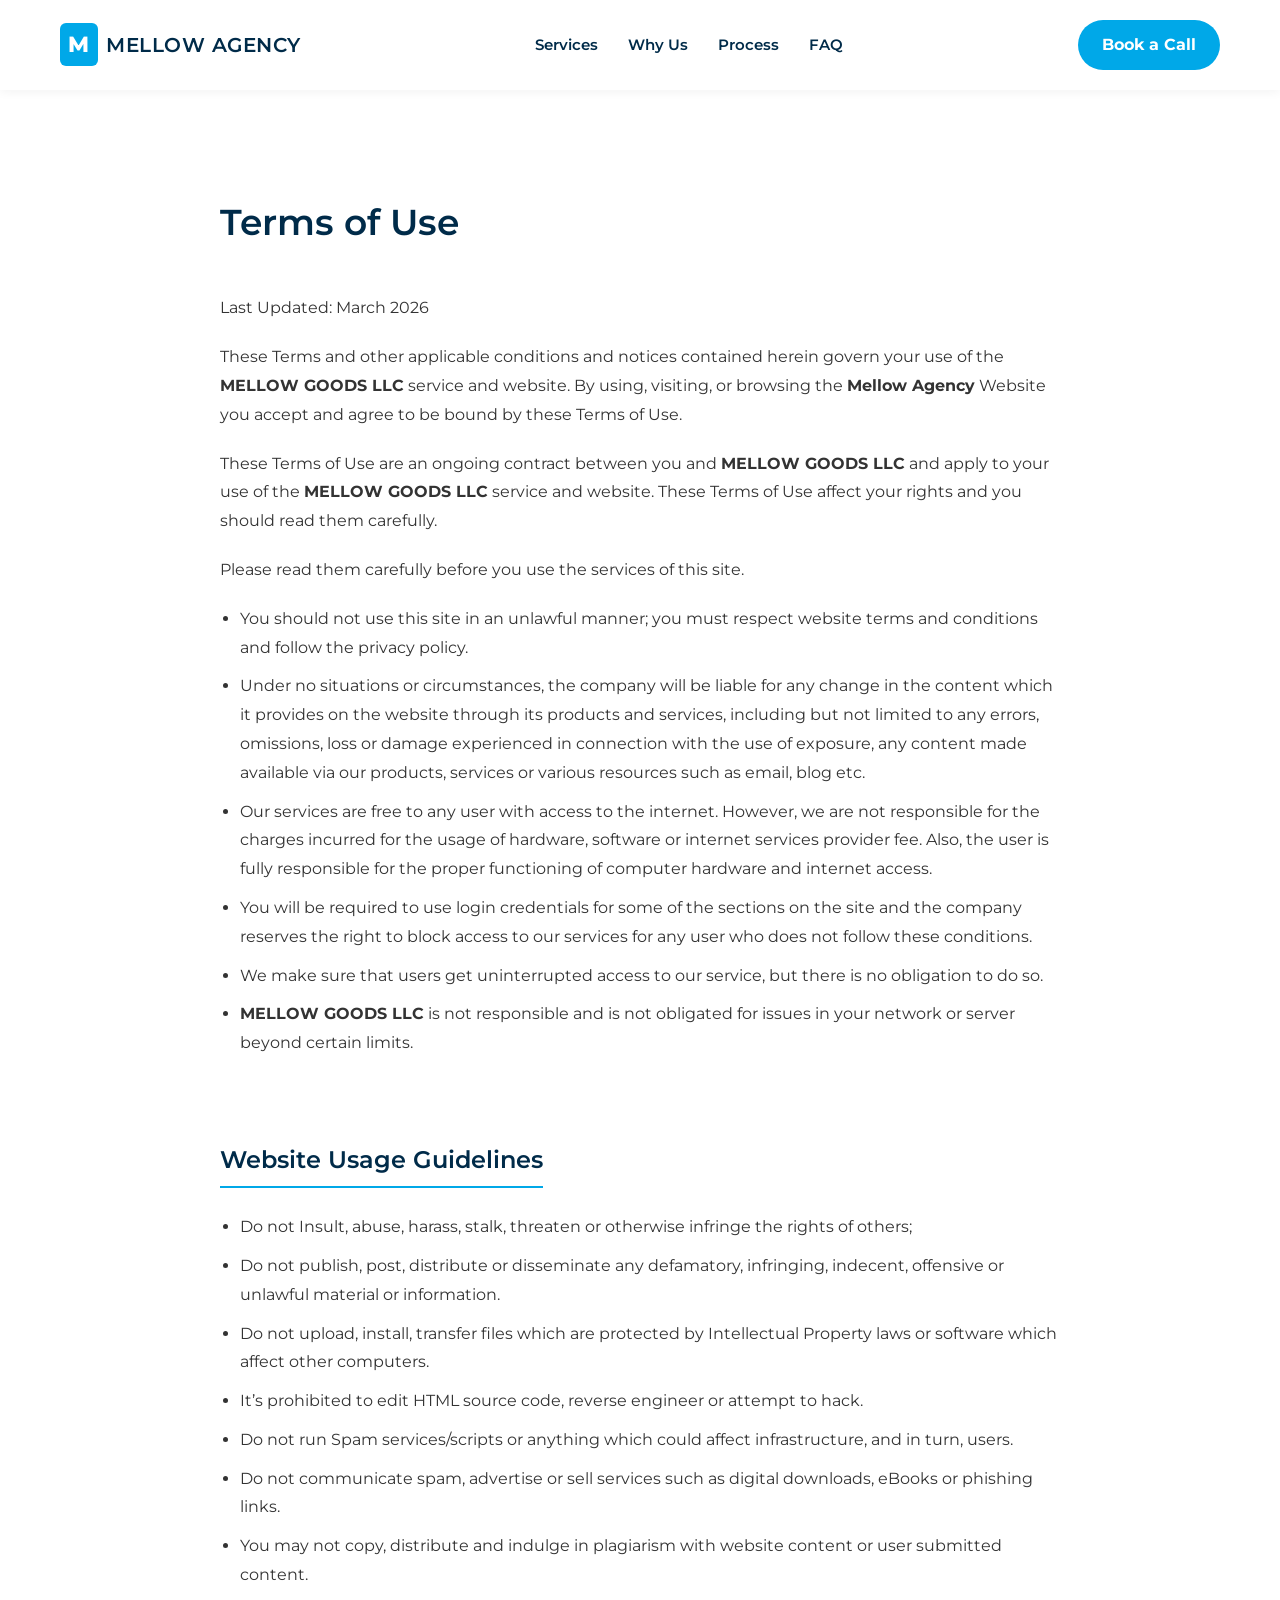
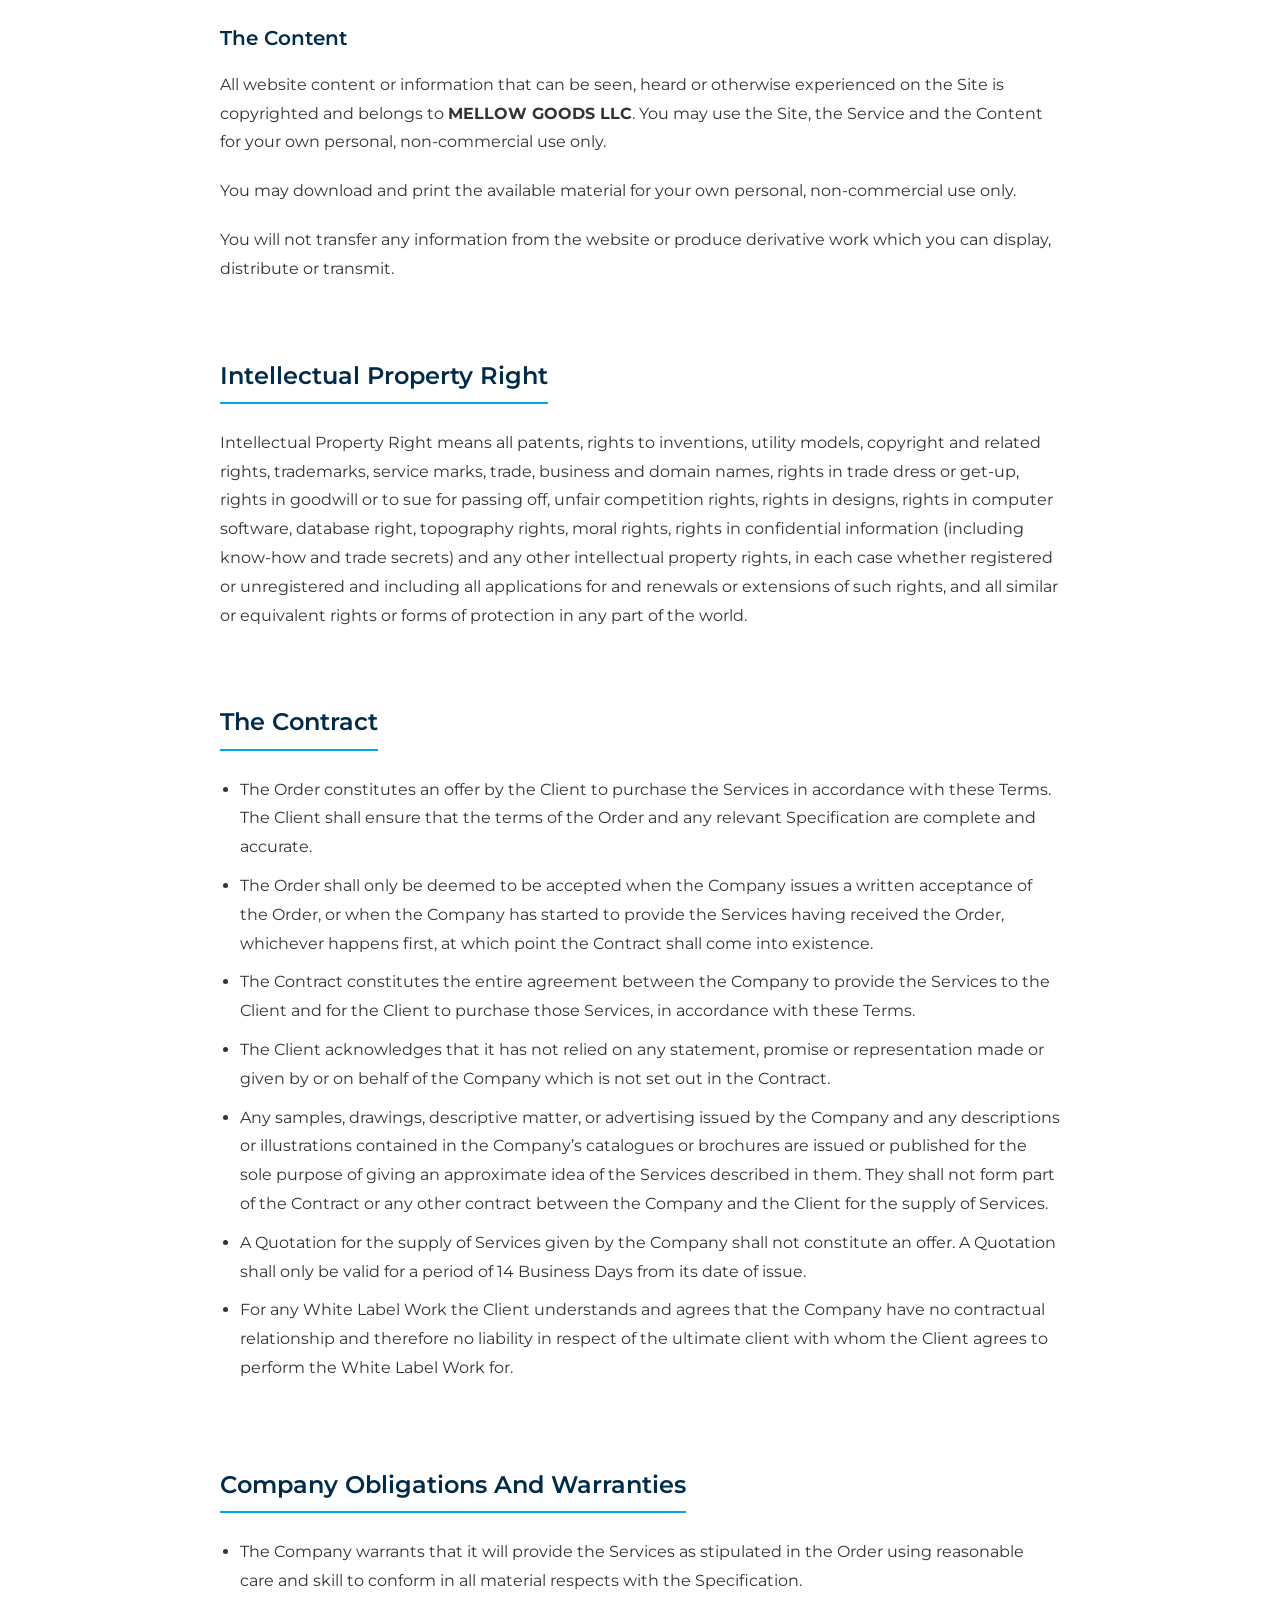
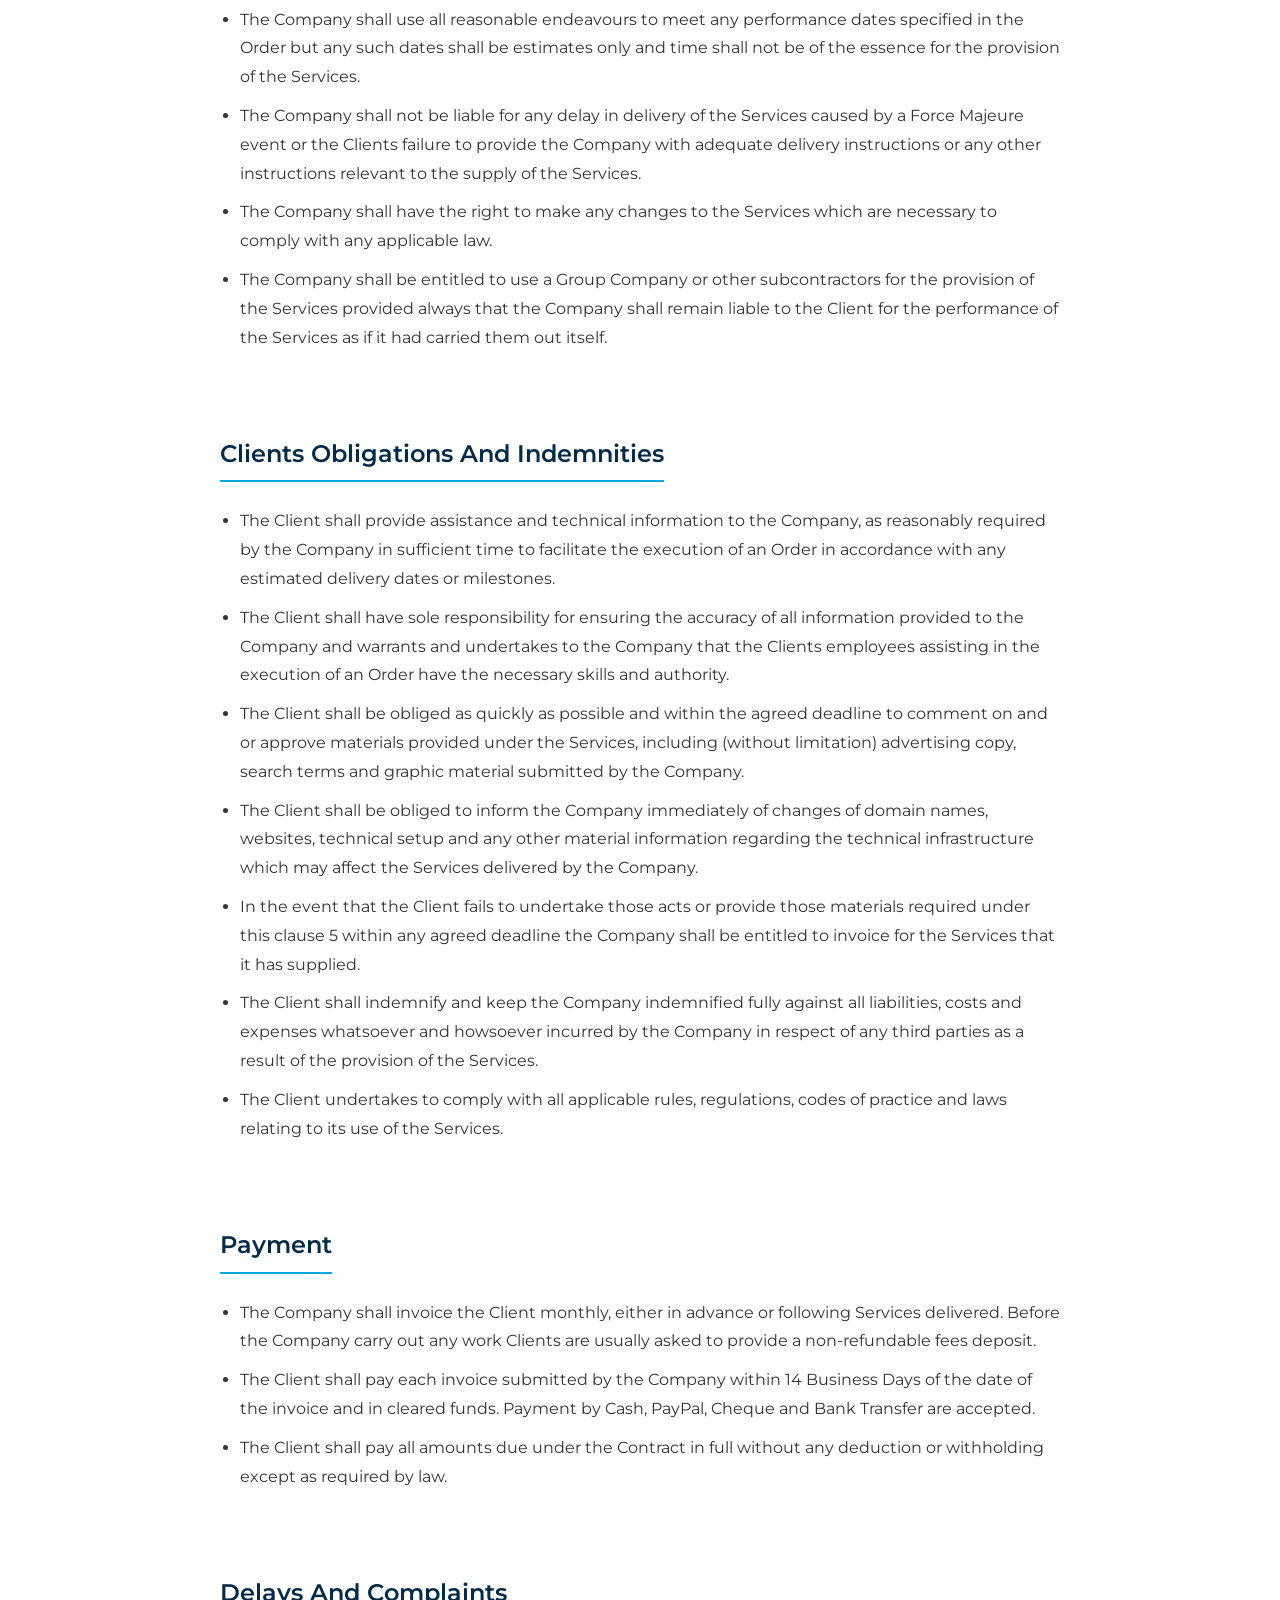
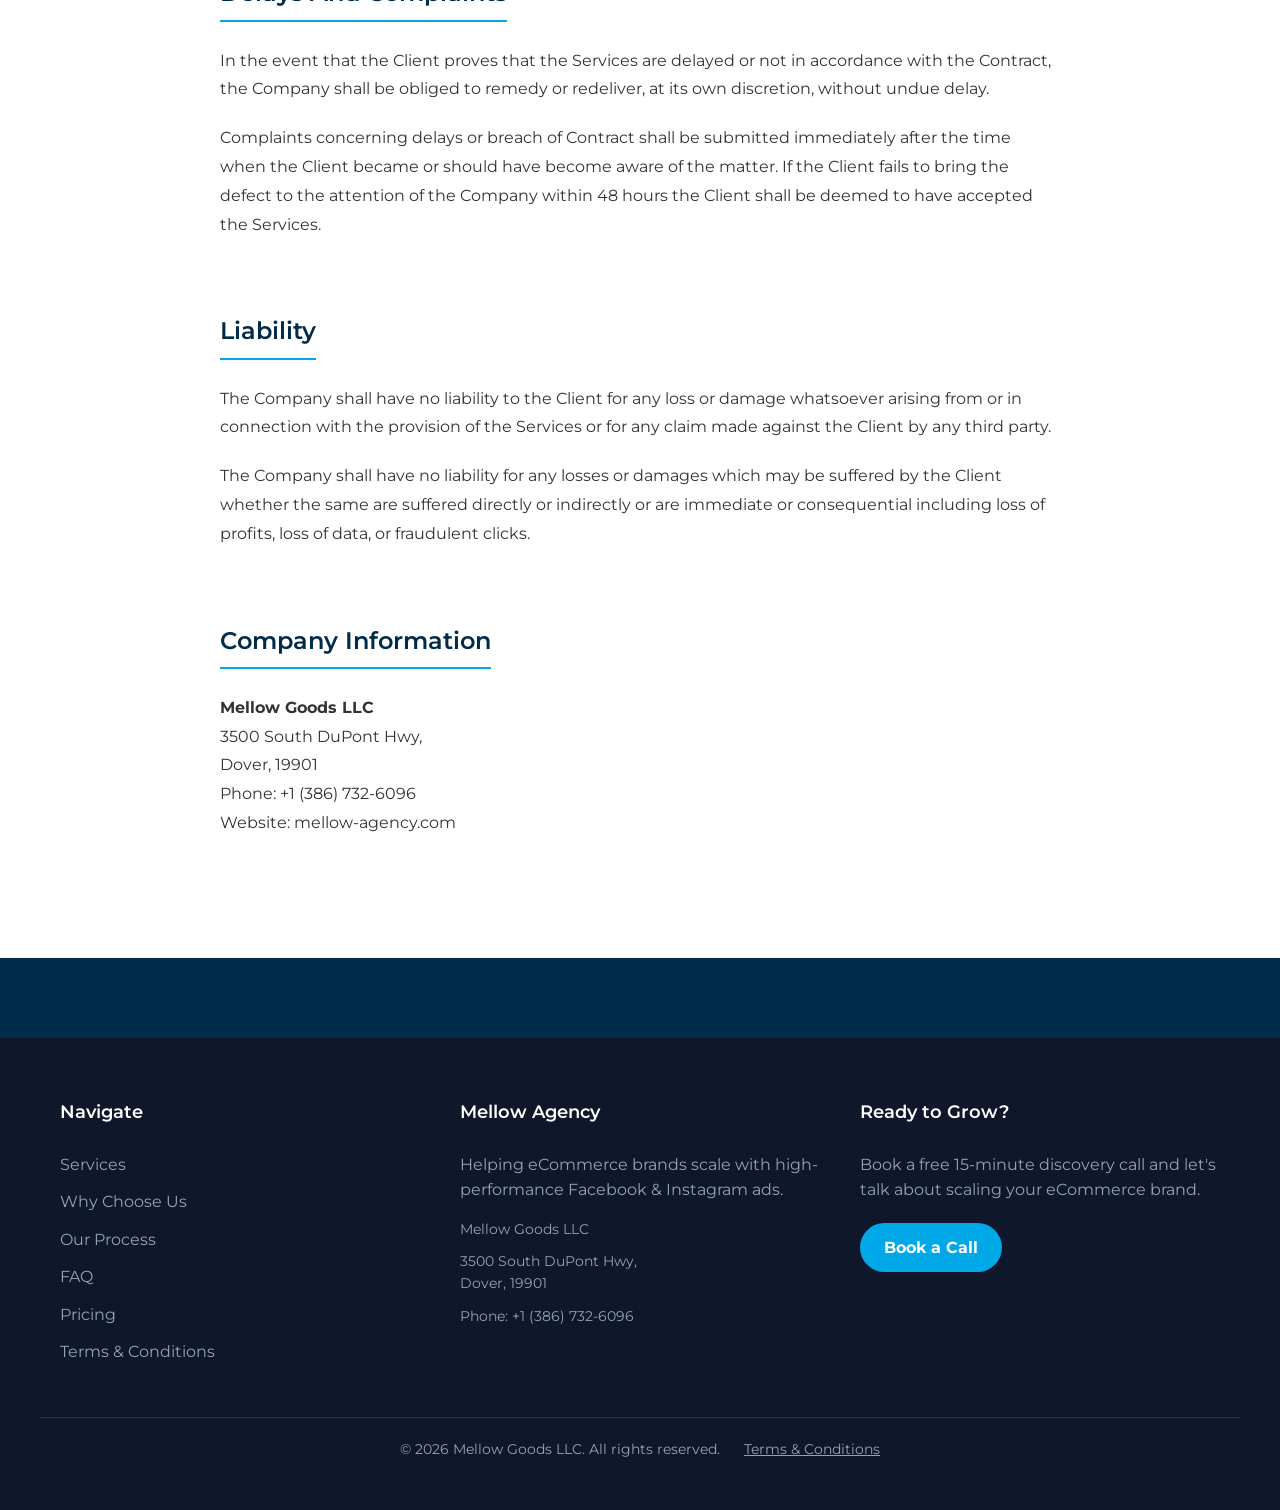
<file: terms.html>
<!DOCTYPE html>
<html lang="en">

<head>
    <meta charset="UTF-8">
    <meta name="viewport" content="width=device-width, initial-scale=1.0">
    <title>Terms & Conditions | Mellow Agency</title>
    <link rel="icon" type="image/svg+xml" href="favicon.svg">
    <link rel="stylesheet" href="style.css">
    <link href="https://fonts.googleapis.com/css2?family=Montserrat:wght@400;600;700&display=swap" rel="stylesheet">
    <style>
        .legal-content {
            padding: 100px 30px;
            line-height: 1.8;
            color: #333;
            max-width: 900px;
            margin: 0 auto;
        }

        .legal-content h1 {
            margin-bottom: 40px;
            color: var(--navy-color);
            font-size: 36px;
        }

        .legal-content h2 {
            margin-top: 50px;
            margin-bottom: 25px;
            color: var(--navy-color);
            border-bottom: 2px solid var(--primary-color);
            display: inline-block;
            padding-bottom: 5px;
            font-size: 24px;
        }

        .legal-content h3 {
            margin-top: 30px;
            margin-bottom: 15px;
            color: var(--navy-color);
            font-size: 20px;
        }

        .legal-content p {
            margin-bottom: 20px;
        }

        .legal-content ul {
            margin-bottom: 30px;
            padding-left: 20px;
        }

        .legal-content li {
            margin-bottom: 10px;
        }
    </style>
</head>

<body>
    <header class="header">
        <div class="container">
            <div class="logo">
                <a href="index.html" style="text-decoration: none; display: flex; align-items: center; gap: 8px;">
                    <div
                        style="background: var(--primary-color); color: white; border-radius: 6px; padding: 4px 8px; font-weight: 800; font-size: 22px; letter-spacing: 1px;">
                        M</div>
                    <span
                        style="font-size: 20px; font-weight: 600; color: var(--navy-color); text-transform: uppercase; letter-spacing: 0.5px;">Mellow
                        Agency</span>
                </a>
            </div>
            <nav class="nav">
                <a href="index.html#what-we-do" class="nav-link">Services</a>
                <a href="index.html#results" class="nav-link">Why Us</a>
                <a href="index.html#process" class="nav-link">Process</a>
                <a href="index.html#faq" class="nav-link">FAQ</a>
            </nav>
            <div class="header-actions">
                <a href="index.html#book-a-call" class="btn btn-primary">Book a Call</a>
                <button class="mobile-menu-btn" aria-label="Toggle menu">
                    <span></span>
                    <span></span>
                    <span></span>
                </button>
            </div>
        </div>
    </header>

    <main>
        <div class="container legal-content">
            <h1>Terms of Use</h1>
            <p>Last Updated: March 2026</p>

            <p>These Terms and other applicable conditions and notices contained herein govern your use of the
                <strong>MELLOW GOODS LLC</strong> service and website. By using, visiting, or browsing the
                <strong>Mellow Agency</strong> Website you accept and agree to be bound by these Terms of Use.
            </p>

            <p>These Terms of Use are an ongoing contract between you and <strong>MELLOW GOODS LLC</strong> and
                apply to your use of the <strong>MELLOW GOODS LLC</strong> service and website. These Terms of Use
                affect your rights and you should read them carefully.</p>

            <p>Please read them carefully before you use the services of this site.</p>

            <ul>
                <li>You should not use this site in an unlawful manner; you must respect website terms and conditions
                    and follow the privacy policy.</li>
                <li>Under no situations or circumstances, the company will be liable for any change in the content which
                    it provides on the website through its products and services, including but not limited to any
                    errors, omissions, loss or damage experienced in connection with the use of exposure, any content
                    made available via our products, services or various resources such as email, blog etc.</li>
                <li>Our services are free to any user with access to the internet. However, we are not responsible for
                    the charges incurred for the usage of hardware, software or internet services provider fee. Also,
                    the user is fully responsible for the proper functioning of computer hardware and internet access.
                </li>
                <li>You will be required to use login credentials for some of the sections on the site and the company
                    reserves the right to block access to our services for any user who does not follow these
                    conditions.</li>
                <li>We make sure that users get uninterrupted access to our service, but there is no obligation to do
                    so.</li>
                <li><strong>MELLOW GOODS LLC</strong> is not responsible and is not obligated for issues in your
                    network or server beyond certain limits.</li>
            </ul>

            <h2>Website Usage Guidelines</h2>
            <ul>
                <li>Do not Insult, abuse, harass, stalk, threaten or otherwise infringe the rights of others;</li>
                <li>Do not publish, post, distribute or disseminate any defamatory, infringing, indecent, offensive or
                    unlawful material or information.</li>
                <li>Do not upload, install, transfer files which are protected by Intellectual Property laws or software
                    which affect other computers.</li>
                <li>It’s prohibited to edit HTML source code, reverse engineer or attempt to hack.</li>
                <li>Do not run Spam services/scripts or anything which could affect infrastructure, and in turn, users.
                </li>
                <li>Do not communicate spam, advertise or sell services such as digital downloads, eBooks or phishing
                    links.</li>
                <li>You may not copy, distribute and indulge in plagiarism with website content or user submitted
                    content.</li>
            </ul>

            <h3>The Content</h3>
            <p>All website content or information that can be seen, heard or otherwise experienced on the Site is
                copyrighted and belongs to <strong>MELLOW GOODS LLC</strong>. You may use the Site, the Service and
                the Content for your own personal, non-commercial use only.</p>
            <p>You may download and print the available material for your own personal, non-commercial use only.</p>
            <p>You will not transfer any information from the website or produce derivative work which you can display,
                distribute or transmit.</p>

            <h2>Intellectual Property Right</h2>
            <p>Intellectual Property Right means all patents, rights to inventions, utility models, copyright and
                related rights, trademarks, service marks, trade, business and domain names, rights in trade dress or
                get-up, rights in goodwill or to sue for passing off, unfair competition rights, rights in designs,
                rights in computer software, database right, topography rights, moral rights, rights in confidential
                information (including know-how and trade secrets) and any other intellectual property rights, in each
                case whether registered or unregistered and including all applications for and renewals or extensions of
                such rights, and all similar or equivalent rights or forms of protection in any part of the world.</p>

            <h2>The Contract</h2>
            <ul>
                <li>The Order constitutes an offer by the Client to purchase the Services in accordance with these
                    Terms. The Client shall ensure that the terms of the Order and any relevant Specification are
                    complete and accurate.</li>
                <li>The Order shall only be deemed to be accepted when the Company issues a written acceptance of the
                    Order, or when the Company has started to provide the Services having received the Order, whichever
                    happens first, at which point the Contract shall come into existence.</li>
                <li>The Contract constitutes the entire agreement between the Company to provide the Services to the
                    Client and for the Client to purchase those Services, in accordance with these Terms.</li>
                <li>The Client acknowledges that it has not relied on any statement, promise or representation made or
                    given by or on behalf of the Company which is not set out in the Contract.</li>
                <li>Any samples, drawings, descriptive matter, or advertising issued by the Company and any descriptions
                    or illustrations contained in the Company’s catalogues or brochures are issued or published for the
                    sole purpose of giving an approximate idea of the Services described in them. They shall not form
                    part of the Contract or any other contract between the Company and the Client for the supply of
                    Services.</li>
                <li>A Quotation for the supply of Services given by the Company shall not constitute an offer. A
                    Quotation shall only be valid for a period of 14 Business Days from its date of issue.</li>
                <li>For any White Label Work the Client understands and agrees that the Company have no contractual
                    relationship and therefore no liability in respect of the ultimate client with whom the Client
                    agrees to perform the White Label Work for.</li>
            </ul>

            <h2>Company Obligations And Warranties</h2>
            <ul>
                <li>The Company warrants that it will provide the Services as stipulated in the Order using reasonable
                    care and skill to conform in all material respects with the Specification.</li>
                <li>The Company shall use all reasonable endeavours to meet any performance dates specified in the Order
                    but any such dates shall be estimates only and time shall not be of the essence for the provision of
                    the Services.</li>
                <li>The Company shall not be liable for any delay in delivery of the Services caused by a Force Majeure
                    event or the Clients failure to provide the Company with adequate delivery instructions or any other
                    instructions relevant to the supply of the Services.</li>
                <li>The Company shall have the right to make any changes to the Services which are necessary to comply
                    with any applicable law.</li>
                <li>The Company shall be entitled to use a Group Company or other subcontractors for the provision of
                    the Services provided always that the Company shall remain liable to the Client for the performance
                    of the Services as if it had carried them out itself.</li>
            </ul>

            <h2>Clients Obligations And Indemnities</h2>
            <ul>
                <li>The Client shall provide assistance and technical information to the Company, as reasonably required
                    by the Company in sufficient time to facilitate the execution of an Order in accordance with any
                    estimated delivery dates or milestones.</li>
                <li>The Client shall have sole responsibility for ensuring the accuracy of all information provided to
                    the Company and warrants and undertakes to the Company that the Clients employees assisting in the
                    execution of an Order have the necessary skills and authority.</li>
                <li>The Client shall be obliged as quickly as possible and within the agreed deadline to comment on and
                    or approve materials provided under the Services, including (without limitation) advertising copy,
                    search terms and graphic material submitted by the Company.</li>
                <li>The Client shall be obliged to inform the Company immediately of changes of domain names, websites,
                    technical setup and any other material information regarding the technical infrastructure which may
                    affect the Services delivered by the Company.</li>
                <li>In the event that the Client fails to undertake those acts or provide those materials required under
                    this clause 5 within any agreed deadline the Company shall be entitled to invoice for the Services
                    that it has supplied.</li>
                <li>The Client shall indemnify and keep the Company indemnified fully against all liabilities, costs and
                    expenses whatsoever and howsoever incurred by the Company in respect of any third parties as a
                    result of the provision of the Services.</li>
                <li>The Client undertakes to comply with all applicable rules, regulations, codes of practice and laws
                    relating to its use of the Services.</li>
            </ul>

            <h2>Payment</h2>
            <ul>
                <li>The Company shall invoice the Client monthly, either in advance or following Services delivered.
                    Before the Company carry out any work Clients are usually asked to provide a non-refundable fees
                    deposit.</li>
                <li>The Client shall pay each invoice submitted by the Company within 14 Business Days of the date of
                    the invoice and in cleared funds. Payment by Cash, PayPal, Cheque and Bank Transfer are accepted.
                </li>
                <li>The Client shall pay all amounts due under the Contract in full without any deduction or withholding
                    except as required by law.</li>
            </ul>

            <h2>Delays And Complaints</h2>
            <p>In the event that the Client proves that the Services are delayed or not in accordance with the Contract,
                the Company shall be obliged to remedy or redeliver, at its own discretion, without undue delay.</p>
            <p>Complaints concerning delays or breach of Contract shall be submitted immediately after the time when the
                Client became or should have become aware of the matter. If the Client fails to bring the defect to the
                attention of the Company within 48 hours the Client shall be deemed to have accepted the Services.</p>

            <h2>Liability</h2>
            <p>The Company shall have no liability to the Client for any loss or damage whatsoever arising from or in
                connection with the provision of the Services or for any claim made against the Client by any third
                party.</p>
            <p>The Company shall have no liability for any losses or damages which may be suffered by the Client whether
                the same are suffered directly or indirectly or are immediate or consequential including loss of
                profits, loss of data, or fraudulent clicks.</p>

            <h2>Company Information</h2>
            <p>
                <strong>Mellow Goods LLC</strong><br>
                3500 South DuPont Hwy,<br>
                Dover, 19901<br>
                Phone: +1 (386) 732-6096<br>
                Website: mellow-agency.com
            </p>
        </div>
    </main>

    <footer class="footer">
        <div class="footer-bottom" style="padding-top: 60px;">
            <div class="container footer-grid">
                <div class="footer-col">
                    <h4>Navigate</h4>
                    <ul>
                        <li><a href="index.html#what-we-do">Services</a></li>
                        <li><a href="index.html#results">Why Choose Us</a></li>
                        <li><a href="index.html#process">Our Process</a></li>
                        <li><a href="index.html#faq">FAQ</a></li>
                        <li><a href="index.html#pricing">Pricing</a></li>
                        <li><a href="terms.html">Terms & Conditions</a></li>
                    </ul>
                </div>
                <div class="footer-col">
                    <h4>Mellow Agency</h4>
                    <p style="color: #94a3b8; margin-bottom: 15px;">Helping eCommerce brands scale with high-performance
                        Facebook & Instagram ads.</p>
                    <p style="color: #94a3b8; font-size: 14px;">Mellow Goods LLC</p>
                    <p style="color: #94a3b8; font-size: 14px;">3500 South DuPont Hwy,<br>Dover, 19901</p>
                    <p style="color: #94a3b8; font-size: 14px;">Phone: +1 (386) 732-6096</p>
                </div>
                <div class="footer-col">
                    <h4>Ready to Grow?</h4>
                    <p style="color: #94a3b8; margin-bottom: 20px;">Book a free 15-minute discovery call and let's talk
                        about scaling your eCommerce brand.</p>
                    <a href="index.html#book-a-call" class="btn btn-primary" style="display: inline-block;">Book a
                        Call</a>
                </div>
            </div>
            <div class="container text-center"
                style="margin-top: 40px; padding-top: 20px; border-top: 1px solid rgba(255,255,255,0.1);">
                <p style="font-size: 14px; color: #94a3b8;">&copy; 2026 Mellow Goods LLC. All rights reserved. <a
                        href="terms.html" style="color: #94a3b8; text-decoration: underline; margin-left: 20px;">Terms &
                        Conditions</a></p>
            </div>
        </div>
    </footer>
</body>

</html>
</file>
<file: style.css>
:root {
    --primary-color: #00a8e8;
    --secondary-color: #ff0000;
    --navy-color: #002b49;
    --text-color: #333;
    --bg-light: #f8fafc;
    --white: #ffffff;
    --font-main: 'Montserrat', sans-serif;
    --font-alt: 'Inter', sans-serif;
    --container-width: 1200px;
    --transition: all 0.3s ease;
}

* {
    margin: 0;
    padding: 0;
    box-sizing: border-box;
}

html {
    scroll-behavior: smooth;
}

body {
    font-family: var(--font-main);
    color: var(--text-color);
    line-height: 1.6;
    overflow-x: hidden;
}

h1,
h2,
h3,
h4 {
    font-family: var(--font-main);
    font-weight: 600;
}

.btn {
    font-family: var(--font-main);
}

.container {
    max-width: var(--container-width);
    margin: 0 auto;
    padding: 0 20px;
}

.text-center {
    text-align: center;
}

/* Header */
.header {
    background: var(--white);
    padding: 20px 0;
    box-shadow: 0 2px 10px rgba(0, 0, 0, 0.05);
    position: sticky;
    top: 0;
    z-index: 1000;
}

.header .container {
    display: flex;
    justify-content: space-between;
    align-items: center;
}

.nav {
    display: flex;
    gap: 30px;
}

.nav a {
    text-decoration: none;
    color: var(--navy-color);
    font-weight: 600;
    font-size: 15px;
    transition: var(--transition);
}

.nav a:hover {
    color: var(--primary-color);
}

.header-actions {
    display: flex;
    align-items: center;
    gap: 15px;
}

.mobile-menu-btn {
    display: none;
    background: none;
    border: none;
    cursor: pointer;
    flex-direction: column;
    gap: 6px;
    z-index: 1001;
    padding: 5px;
}

.mobile-menu-btn span {
    display: block;
    width: 25px;
    height: 3px;
    background-color: var(--navy-color);
    transition: var(--transition);
    border-radius: 3px;
}

.badge {
    background: #ff3399;
    color: white;
    padding: 2px 6px;
    border-radius: 4px;
    font-size: 10px;
    vertical-align: middle;
}

/* Buttons */
.btn {
    display: inline-block;
    padding: 12px 24px;
    border-radius: 50px;
    text-decoration: none;
    font-weight: 700;
    transition: var(--transition);
    cursor: pointer;
}

.btn-primary {
    background: var(--primary-color);
    color: var(--white);
}

.btn-primary:hover {
    background: #0091c7;
    transform: translateY(-2px);
}

.btn-secondary {
    background: var(--secondary-color);
    color: var(--white);
    padding: 18px 40px;
    font-size: 18px;
    box-shadow: 0 10px 20px rgba(255, 0, 0, 0.2);
}

.btn-secondary:hover {
    background: #e60000;
    transform: scale(1.05);
}

/* Hero Section */
.hero {
    padding: 100px 0;
    position: relative;
    background: linear-gradient(180deg, #f0f7ff 0%, #ffffff 100%);
    overflow: hidden;
}

.hero-title {
    font-size: 80px;
    font-weight: 600;
    color: var(--navy-color);
    margin-bottom: 5px;
}

.hero-accent {
    font-family: 'Pacifico', cursive;
    /* I'll need to add this font or use a scripty backup */
    font-size: 40px;
    color: #ff3399;
    margin: -10px 0;
}

.hero-subtitle {
    font-size: 60px;
    font-weight: 600;
    color: var(--primary-color);
    margin-bottom: 20px;
}

.hero-description {
    max-width: 800px;
    margin: 0 auto 40px;
    font-size: 20px;
    color: #666;
}

.hero-trust {
    margin-top: 60px;
    background: white;
    padding: 30px;
    border-radius: 10px;
    box-shadow: 0 5px 30px rgba(0, 0, 0, 0.05);
    max-width: 900px;
    margin-left: auto;
    margin-right: auto;
}

.trust-logos {
    display: flex;
    justify-content: space-around;
    align-items: center;
    flex-wrap: wrap;
    gap: 30px;
}

/* Stats */
.intro {
    padding: 100px 0;
}

.intro h3 {
    font-size: 28px;
    color: #444;
    margin-bottom: 30px;
    max-width: 900px;
    margin: 0 auto 30px;
    line-height: 1.4;
}

.intro p {
    max-width: 900px;
    margin: 0 auto 50px;
}

.sales-highlight {
    font-size: 48px;
    font-weight: 600;
    color: var(--navy-color);
    margin-bottom: 60px;
}

.sales-highlight span {
    color: #ff8c00;
}

.stats-grid {
    display: grid;
    grid-template-columns: repeat(4, 1fr);
    gap: 20px;
    margin-top: 50px;
}

.stat-card {
    padding: 30px;
    background: var(--white);
    border-radius: 15px;
    box-shadow: 0 10px 40px rgba(0, 0, 0, 0.08);
}

.stat-icon {
    font-size: 40px;
    margin-bottom: 15px;
}

.stat-number {
    font-size: 32px;
    font-weight: 800;
    color: var(--navy-color);
    margin-bottom: 5px;
}

.stat-label {
    font-size: 14px;
    font-weight: 600;
    color: #777;
    text-transform: uppercase;
}

/* Background Shapes */
.hero-bg-shapes .shape {
    position: absolute;
    z-index: -1;
    opacity: 0.5;
}

.shape-1 {
    top: 50px;
    left: -100px;
    width: 400px;
    height: 400px;
    background: radial-gradient(circle, rgba(0, 168, 232, 0.1) 0%, rgba(255, 255, 255, 0) 70%);
}

/* Services */
.services {
    padding: 100px 0;
    background: #fff;
}

.section-title h2 {
    font-size: 40px;
    color: var(--navy-color);
    margin-bottom: 20px;
}

.section-title p {
    max-width: 800px;
    margin: 0 auto 60px;
    color: #666;
}

.service-block {
    display: flex;
    align-items: center;
    gap: 60px;
    margin-bottom: 80px;
}

.service-block.reverse {
    flex-direction: row-reverse;
}

.service-content {
    flex: 1;
}

.service-content h3 {
    font-size: 32px;
    color: var(--navy-color);
    margin-bottom: 20px;
}

.service-image {
    flex: 1;
}

.service-image img {
    width: 100%;
    max-width: 350px;
}

.checklist {
    list-style: none;
    margin-top: 25px;
}

.checklist li {
    position: relative;
    padding-left: 30px;
    margin-bottom: 15px;
    font-weight: 500;
    color: #444;
}

.checklist li::before {
    content: '✓';
    position: absolute;
    left: 0;
    color: #ff3399;
    font-weight: 900;
}

/* CTA Banner */
.cta-banner {
    background: var(--navy-color);
    padding: 80px 0;
    color: white;
}

.cta-banner h2 {
    font-size: 36px;
    margin-bottom: 30px;
    max-width: 900px;
    margin-left: auto;
    margin-right: auto;
}

/* Features */
.features {
    padding: 100px 0;
    background: var(--bg-light);
}

.features-grid {
    display: grid;
    grid-template-columns: repeat(2, 1fr);
    gap: 40px;
    margin-top: 60px;
}

.feature-card {
    background: white;
    padding: 40px;
    border-radius: 20px;
    box-shadow: 0 10px 30px rgba(0, 0, 0, 0.05);
}

.feature-header {
    display: flex;
    align-items: center;
    gap: 20px;
    margin-bottom: 20px;
}

.feature-icon {
    flex-shrink: 0;
    width: 50px;
}

.feature-icon img {
    width: 100%;
    height: auto;
    display: block;
}

.feature-card h3 {
    font-size: 24px;
    color: var(--navy-color);
    margin-bottom: 0;
}

.checklist-small {
    list-style: none;
    margin-top: 20px;
}

.checklist-small li {
    position: relative;
    padding-left: 25px;
    margin-bottom: 10px;
    font-size: 14px;
    font-weight: 600;
    color: #555;
}

.checklist-small li::before {
    content: '✓';
    position: absolute;
    left: 0;
    color: #ff3399;
}

/* Process Section */
.process {
    padding: 100px 0;
}

.process-flow {
    position: relative;
    max-width: 800px;
    margin: 60px auto 0;
    padding-left: 50px;
}

.process-flow::before {
    content: '';
    position: absolute;
    left: 19px;
    top: 0;
    bottom: 0;
    width: 2px;
    background: #e0e0e0;
}

.process-step {
    position: relative;
    margin-bottom: 50px;
}

.process-dot {
    position: absolute;
    left: -40px;
    top: 20px;
    width: 20px;
    height: 20px;
    background: var(--primary-color);
    border: 4px solid white;
    border-radius: 50%;
    box-shadow: 0 0 10px rgba(0, 168, 232, 0.3);
    z-index: 1;
}

.process-card {
    background: white;
    padding: 30px;
    border-radius: 15px;
    box-shadow: 0 5px 20px rgba(0, 0, 0, 0.05);
    border-left: 5px solid var(--primary-color);
}

.process-card h3 {
    margin-bottom: 10px;
    color: var(--navy-color);
}

/* FAQ Section */
.faq {
    padding: 100px 0;
    background: var(--white);
}

.faq-accordion {
    max-width: 800px;
    margin: 60px auto 0;
}

.faq-item {
    border-bottom: 1px solid #eee;
    margin-bottom: 20px;
}

.faq-question {
    display: flex;
    justify-content: space-between;
    align-items: center;
    padding: 20px 0;
    cursor: pointer;
}

.faq-question h3 {
    font-size: 18px;
    color: var(--navy-color);
}

.plus {
    font-size: 24px;
    color: var(--primary-color);
    font-weight: bold;
    transition: transform 0.3s ease;
}

.faq-item.active .plus {
    transform: rotate(45deg);
}

.faq-answer {
    padding: 0 0 20px;
    color: #666;
    display: none;
}

.faq-item.active .faq-answer {
    display: block;
}

/* Pricing */
.pricing {
    padding: 100px 0;
}

.pricing-card {
    background: white;
    max-width: 600px;
    margin: 40px auto 0;
    padding: 40px;
    border-radius: 15px;
    box-shadow: 0 10px 40px rgba(0, 0, 0, 0.08);
}

.pricing-card h3 {
    font-size: 24px;
    color: var(--navy-color);
    margin-bottom: 20px;
}

/* Industries */
.industries {
    padding: 80px 0;
    background: var(--bg-light);
}

.industries-grid {
    display: grid;
    grid-template-columns: repeat(3, 1fr);
    gap: 30px;
    margin-top: 50px;
}

.industry-item {
    background: white;
    padding: 30px;
    border-radius: 15px;
    display: flex;
    flex-direction: column;
    align-items: center;
    gap: 15px;
    transition: var(--transition);
}

.industry-item:hover {
    transform: translateY(-5px);
    box-shadow: 0 10px 20px rgba(0, 0, 0, 0.05);
}

.industry-item img {
    width: 60px;
    height: auto;
    margin-bottom: 10px;
}

.industry-item p {
    font-weight: 600;
    color: var(--navy-color);
}



.case-card:hover::before {
    transform: scale(15);
    z-index: 0;
}

.case-content {
    position: relative;
    z-index: 1;
}

.case-content h3 {
    font-size: 24px;
    margin-bottom: 15px;
}

/* Comparison Table */
.comparison {
    padding: 100px 0;
    background: var(--bg-light);
}

.table-container {
    max-width: 1000px;
    margin: 50px auto 0;
    overflow-x: auto;
    background: white;
    border-radius: 15px;
    box-shadow: 0 5px 30px rgba(0, 0, 0, 0.05);
}

.comparison-table {
    width: 100%;
    border-collapse: collapse;
    text-align: left;
}

.comparison-table th,
.comparison-table td {
    padding: 25px;
    border: 1px solid #eee;
}

.comparison-table th {
    font-size: 18px;
    color: var(--navy-color);
    background: #fcfcfc;
}

.highlight-col {
    background: #f0f7ff !important;
    border-left: 2px solid var(--primary-color) !important;
    border-right: 2px solid var(--primary-color) !important;
}

.comparison-table th.highlight-col {
    border-top: 2px solid var(--primary-color) !important;
    color: var(--primary-color);
    font-size: 24px;
}

/* Strategy */
.strategy {
    padding: 100px 0;
}

.strategy-grid {
    display: grid;
    grid-template-columns: repeat(2, 1fr);
    gap: 30px;
    margin-top: 60px;
    text-align: left;
}

.strategy-card {
    padding: 40px;
    background: white;
    border-radius: 15px;
    box-shadow: 0 5px 20px rgba(0, 0, 0, 0.05);
    border-left: 5px solid var(--navy-color);
}

.strategy-card h4 {
    font-size: 20px;
    color: var(--navy-color);
    margin-bottom: 15px;
}

.border-red {
    border-left-color: var(--secondary-color);
}

.border-pink {
    border-left-color: #ff3399;
}

.border-cyan {
    border-left-color: var(--primary-color);
}

/* Footer */
.footer {
    background: var(--navy-color);
    color: white;
    padding-top: 80px;
}

.newsletter {
    background: #ff0055;
    padding: 60px 0;
    margin-top: -140px;
    border-radius: 20px;
    position: relative;
    z-index: 10;
    max-width: 1000px;
    margin-left: auto;
    margin-right: auto;
    box-shadow: 0 20px 50px rgba(255, 0, 85, 0.3);
}

.newsletter h2 {
    font-size: 32px;
    margin-bottom: 15px;
}

.footer-flex {
    display: flex;
    justify-content: space-between;
    align-items: flex-start;
    gap: 40px;
    margin-bottom: 60px;
}

.footer-info {
    flex: 1;
}

.footer-newsletter {
    flex: 1;
    text-align: left;
}

.newsletter-form {
    display: flex;
    gap: 15px;
    justify-content: center;
    margin-top: 30px;
}

.newsletter-form input {
    padding: 15px 20px;
    border: none;
    border-radius: 5px;
    width: 250px;
    font-family: var(--font-alt);
}

.newsletter-form .btn {
    border-radius: 5px;
    box-shadow: none;
    background: white;
    color: #ff0055;
}

.footer-bottom {
    padding: 120px 0 50px;
    background: #0f172a;
}

.footer-grid {
    display: grid;
    grid-template-columns: repeat(3, 1fr);
    gap: 40px;
}

.footer-col h4 {
    font-size: 18px;
    margin-bottom: 25px;
    color: white;
}

.footer-col ul {
    list-style: none;
}

.footer-col ul li {
    margin-bottom: 12px;
}

.footer-col ul a {
    color: #94a3b8;
    text-decoration: none;
    transition: var(--transition);
}

.footer-col ul a:hover {
    color: white;
}

.footer-col p {
    color: #94a3b8;
    margin-bottom: 10px;
}

/* CTA Banners */
.cta-banner {
    padding: 80px 0;
    color: white;
}

.cta-banner h2 {
    font-size: 36px;
    margin-bottom: 30px;
    max-width: 900px;
    margin-left: auto;
    margin-right: auto;
}

.cta-blue {
    background: var(--navy-color);
}

.cta-pink {
    background: #e6005c;
}

.cta-blue-dark {
    background: #0f172a;
}

.btn-white {
    background: white;
    color: #e6005c;
    padding: 18px 40px;
    font-size: 18px;
    display: inline-block;
    border-radius: 50px;
    font-weight: bold;
    text-decoration: none;
    transition: var(--transition);
}

.btn-white:hover {
    transform: scale(1.05);
    box-shadow: 0 10px 20px rgba(0, 0, 0, 0.1);
}

/* Leverage Hype */
.leverage-hype {
    padding: 100px 0;
    background: #fff;
}

.leverage-content {
    display: flex;
    align-items: center;
    gap: 60px;
}

.leverage-image {
    flex: 1;
}

.leverage-image img {
    width: 100%;
    max-width: 400px;
}

.leverage-text {
    flex: 1;
}

.leverage-text h2 {
    font-size: 40px;
    color: var(--navy-color);
    margin-bottom: 20px;
}

.leverage-text p {
    color: #555;
    font-size: 16px;
    margin-bottom: 25px;
}

.quote-box {
    background: #f8fafc;
    border-left: 4px solid var(--primary-color);
    padding: 20px 30px;
    margin: 30px 0;
    border-radius: 0 10px 10px 0;
}

.quote-box p {
    font-weight: 600;
    font-style: italic;
    color: var(--navy-color);
    margin: 0;
    font-size: 18px;
}

.quote-box p::before,
.quote-box p::after {
    content: '"';
    color: var(--primary-color);
    font-size: 24px;
    font-weight: bold;
}



/* Additional Services */
.additional-services {
    padding: 100px 0;
    background: var(--bg-light);
}

.services-mini-grid {
    display: grid;
    grid-template-columns: repeat(2, 1fr);
    gap: 40px;
    margin: 60px auto;
    max-width: 1000px;
}

.service-mini {
    background: white;
    padding: 50px;
    border-radius: 20px;
    box-shadow: 0 10px 30px rgba(0, 0, 0, 0.05);
    text-align: center;
}

.icon-wrap {
    font-size: 50px;
    margin-bottom: 20px;
}

.service-mini h3 {
    font-size: 24px;
    color: var(--navy-color);
    margin-bottom: 20px;
}

.note-box {
    background: white;
    padding: 30px;
    border-radius: 10px;
    border: 1px solid #eee;
    max-width: 900px;
    margin: 0 auto;
    font-size: 14px;
    color: #666;
    text-align: left;
}

/* --- Responsive Styles --- */

@media (max-width: 1024px) {
    .brands-logos-grid {
        grid-template-columns: repeat(3, 1fr);
    }

    .strategy-grid,
    .case-study-grid {
        grid-template-columns: repeat(2, 1fr);
    }
}

@media (max-width: 991px) {
    .header-actions .btn {
        display: none;
    }

    .mobile-menu-btn {
        display: flex;
    }

    .nav {
        position: fixed;
        top: 0;
        right: -100%;
        width: 100%;
        height: 100vh;
        background: var(--white);
        flex-direction: column;
        justify-content: center;
        align-items: center;
        transition: right 0.3s ease;
        z-index: 998;
    }

    .nav.active {
        right: 0;
    }

    .nav a {
        font-size: 20px;
        margin: 10px 0;
    }

    .mobile-menu-btn.active span:nth-child(1) {
        transform: translateY(9px) rotate(45deg);
    }

    .mobile-menu-btn.active span:nth-child(2) {
        opacity: 0;
    }

    .mobile-menu-btn.active span:nth-child(3) {
        transform: translateY(-9px) rotate(-45deg);
    }

    .industries-grid {
        grid-template-columns: repeat(2, 1fr);
    }
}

@media (max-width: 768px) {
    .hero-title {
        font-size: 40px;
    }

    .hero-subtitle {
        font-size: 32px;
    }

    .trust-logos {
        flex-wrap: wrap;
        gap: 20px !important;
    }

    .stats-grid {
        grid-template-columns: repeat(2, 1fr);
        gap: 20px;
    }

    .service-block,
    .service-block.reverse {
        flex-direction: column;
        text-align: center;
    }

    .service-block .checklist {
        text-align: left;
        display: inline-block;
    }

    .features-grid {
        grid-template-columns: 1fr;
    }

    .leverage-content {
        flex-direction: column;
        text-align: center;
    }





    .strategy-grid,
    .services-mini-grid {
        grid-template-columns: 1fr;
    }

    .footer-grid {
        grid-template-columns: repeat(2, 1fr);
        gap: 30px;
    }

    .cta-banner h2 {
        font-size: 28px;
    }

    /* Responsive Buttons */
    .btn {
        white-space: normal;
        max-width: 100%;
        text-align: center;
        box-sizing: border-box;
    }

    .btn-secondary,
    .btn-white {
        padding: 14px 20px;
        font-size: 15px;
        width: 100%;
        display: block;
        margin-left: auto;
        margin-right: auto;
        line-height: 1.4;
    }

    /* Responsive Comparison Table */
    .table-container {
        overflow-x: hidden;
        border-radius: 0;
        box-shadow: none;
        background: transparent;
        margin-top: 30px;
    }

    .comparison-table,
    .comparison-table tbody,
    .comparison-table tr,
    .comparison-table td {
        display: block;
        width: 100%;
        text-align: center;
    }

    .comparison-table thead {
        display: none;
    }

    .comparison-table tr {
        margin-bottom: 30px;
        background: white;
        border: 1px solid #eee;
        border-radius: 15px;
        overflow: hidden;
        box-shadow: 0 5px 20px rgba(0, 0, 0, 0.05);
    }

    .comparison-table td {
        padding: 20px;
        border: none;
        border-bottom: 1px solid #eee;
    }

    .comparison-table td:last-child {
        border-bottom: none;
    }

    .comparison-table td:nth-child(1) {
        background: var(--navy-color);
        color: white;
        font-size: 20px;
        font-weight: 700;
    }

    .comparison-table td:nth-child(2)::before {
        content: "Mellow Agency™";
        display: block;
        font-size: 18px;
        font-weight: 700;
        color: var(--primary-color);
        margin-bottom: 10px;
    }

    .comparison-table td:nth-child(3)::before {
        content: "Other Agencies/Freelancers";
        display: block;
        font-size: 16px;
        font-weight: 600;
        color: #666;
        margin-bottom: 10px;
    }

    .comparison-table td.highlight-col {
        border-left: none !important;
        border-right: none !important;
        border-top: none !important;
    }
}

@media (max-width: 480px) {
    .hero-title {
        font-size: 32px;
    }

    .hero-subtitle {
        font-size: 24px;
    }

    .stats-grid,
    .footer-grid {
        grid-template-columns: 1fr;
    }


}
</file>
